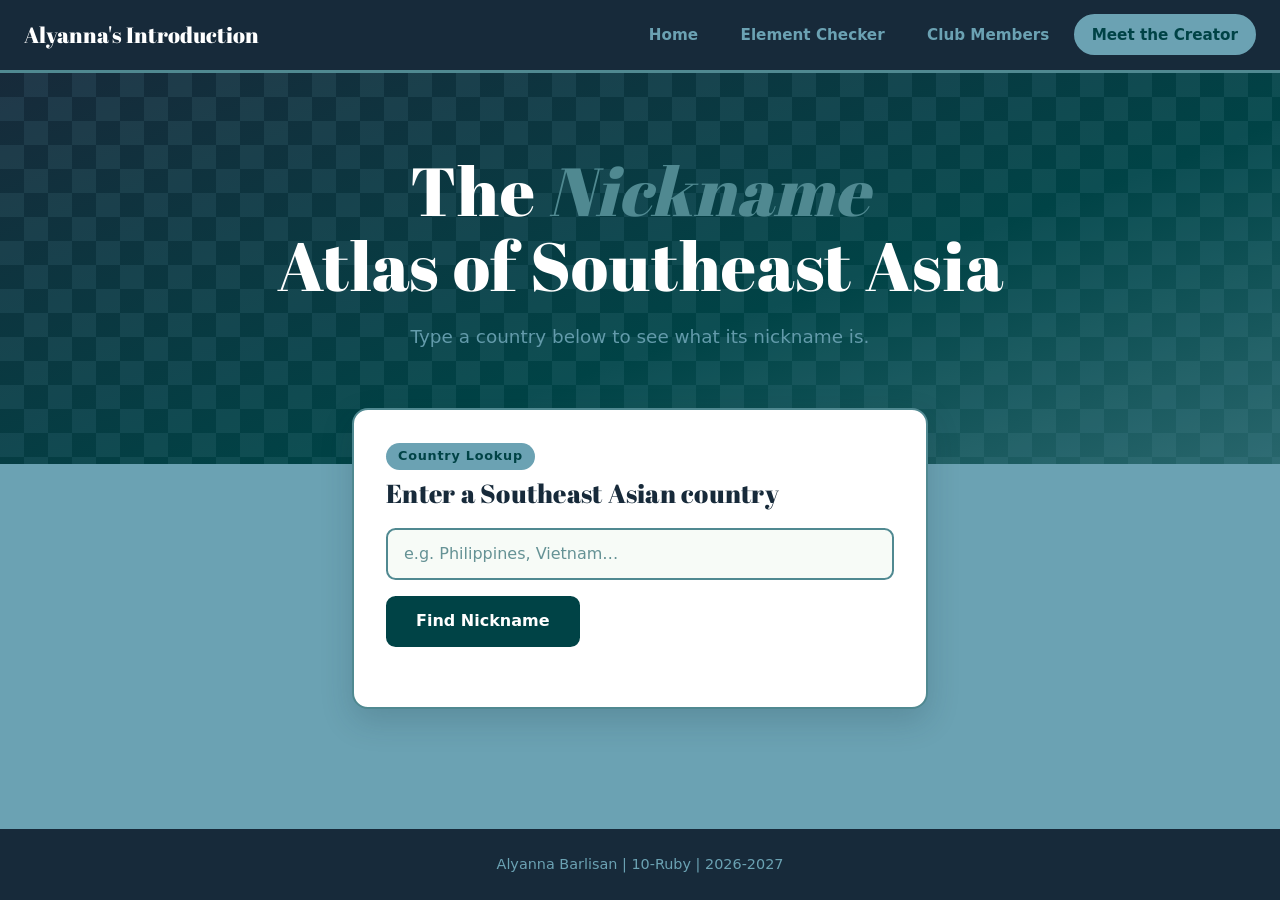
<file: index.html>
<!DOCTYPE html>
<html lang="en">
<head>
<meta charset="UTF-8">
<meta name="viewport" content="width=device-width, initial-scale=1.0">
<title>Southeast Asia | Nickname Atlas</title>

<!-- Bootstrap -->
<link href="https://cdnjs.cloudflare.com/ajax/libs/bootstrap/5.3.3/css/bootstrap.min.css" rel="stylesheet">

<!-- Font -->
<link rel="preconnect" href="https://fonts.googleapis.com">
<link rel="preconnect" href="https://fonts.gstatic.com" crossorigin>
<link href="https://fonts.googleapis.com/css2?family=Abril+Fatface&display=swap" rel="stylesheet">
<link rel="preconnect" href="https://fonts.googleapis.com">
<link rel="preconnect" href="https://fonts.gstatic.com" crossorigin>
<link href="https://fonts.googleapis.com/css2?family=Abril+Fatface&family=Clarity+City:ital,wght@0,100..900;1,100..900&display=swap" rel="stylesheet">

<!-- PyScript -->
<link rel="stylesheet" href="styles.css">
<link rel="stylesheet" href="https://pyscript.net/releases/2024.3.1/core.css" />
<script type="module" src="https://pyscript.net/releases/2024.3.1/core.js"></script>
</head>
<body>
    <nav class="showcase-nav" aria-label="Student showcase navigation">
        <a class="showcase-brand" href="index.html">Alyanna's Introduction </a>
        <div class="showcase-links">
            <a class="showcase-link" href="index.html">Home</a>
            <a class="showcase-link" href="element-checker.html">Element Checker</a>
            <a class="showcase-link" href="club-checker.html">Club Members</a>
            <a class="showcase-link active" href="creator.html">Meet the Creator</a>
        </div>
    </nav>

<!-- Hero -->
<section class="hero">
  <div class="checkerboard-pattern"></div>
  <div class="position-relative">
    <h1>The <em>Nickname</em><br>Atlas of Southeast Asia</h1>
    <p class="lede"> Type a country below to see what its nickname is.</p>
  </div>
</section>

<!--  Finder  -->

  <div class="finder-card">

    <span class="finder-label">Country Lookup</span>
    <h2>Enter a Southeast Asian country</h2>
    <input type="text" id="country_input" class="form-control sea-input" placeholder="e.g. Philippines, Vietnam…">

    <button type="button" class="btn btn-sea" py-click="get_nickname">Find Nickname</button>

    <div id="output1"></div>
  </div>
</section>

<footer>
  <div class="footer"></div>
  Alyanna Barlisan | 10-Ruby | 2026-2027
</footer>

<py-script src="main.py"></py-script>

</body>
</html>
</file>
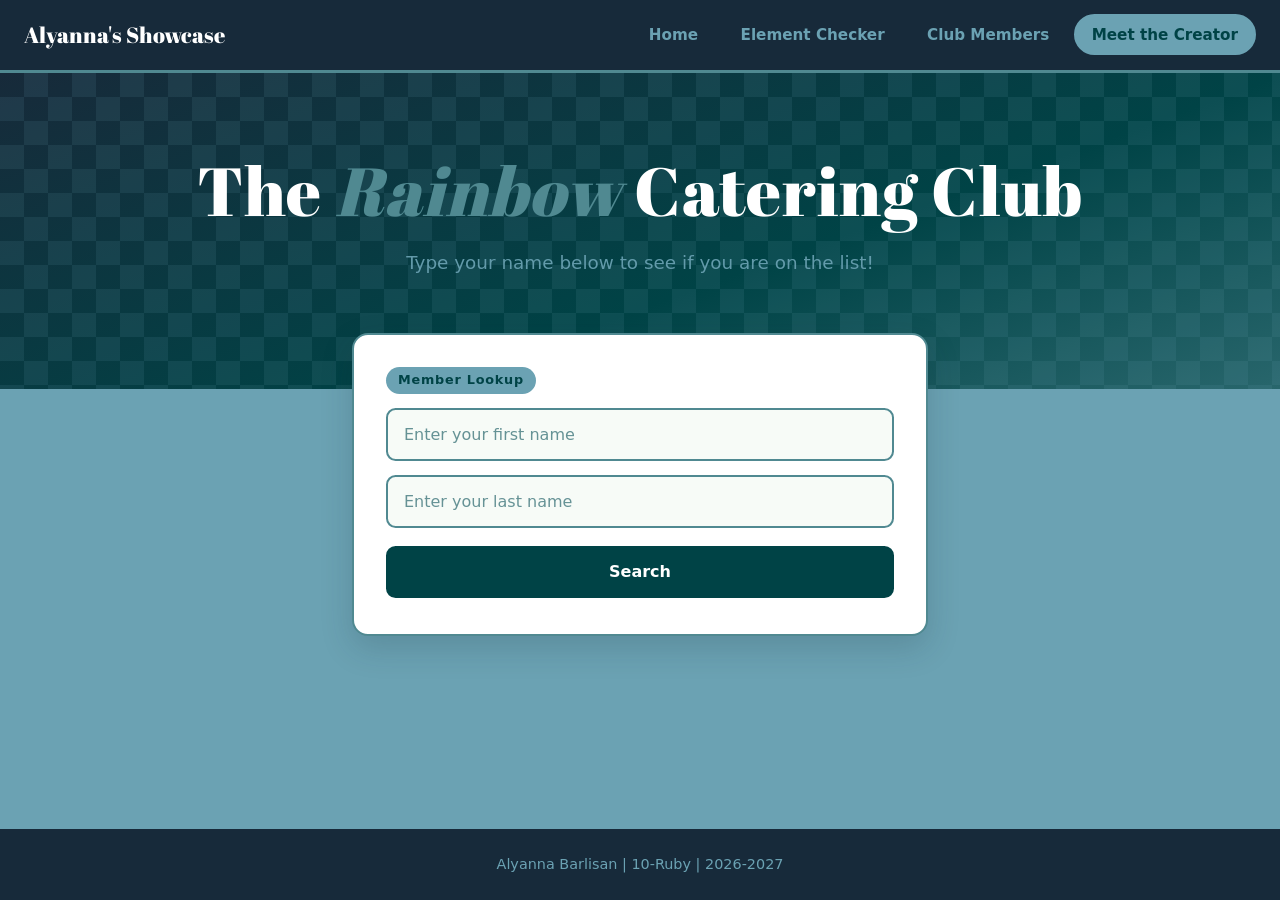
<file: club-checker.html>
<!DOCTYPE html>
<html lang="en">
<head>
    <meta charset="UTF-8">
    <meta name="viewport" content="width=device-width, initial-scale=1.0">
    <title>OBMC GH Rainbow Catering Club</title>

     <!-- Bootstrap -->
    <link href="https://cdnjs.cloudflare.com/ajax/libs/bootstrap/5.3.3/css/bootstrap.min.css" rel="stylesheet">

    <!-- Font -->
    <link rel="preconnect" href="https://fonts.googleapis.com">
    <link rel="preconnect" href="https://fonts.gstatic.com" crossorigin>
    <link href="https://fonts.googleapis.com/css2?family=Abril+Fatface&display=swap" rel="stylesheet">
    <link rel="preconnect" href="https://fonts.googleapis.com">
    <link rel="preconnect" href="https://fonts.gstatic.com" crossorigin>
    <link href="https://fonts.googleapis.com/css2?family=Abril+Fatface&family=Clarity+City:ital,wght@0,100..900;1,100..900&display=swap" rel="stylesheet">

    <!-- PyScript -->
    <link rel="stylesheet" href="styles.css">
    <link rel="stylesheet" href="https://pyscript.net/releases/2024.3.1/core.css" />
    <script type="module" src="https://pyscript.net/releases/2024.3.1/core.js"></script>
</head>
<body>
    <nav class="showcase-nav" aria-label="Student showcase navigation">
        <a class="showcase-brand" href="index.html">Alyanna's Showcase </a>
        <div class="showcase-links">
            <a class="showcase-link" href="index.html">Home</a>
            <a class="showcase-link" href="element-checker.html">Element Checker</a>
            <a class="showcase-link" href="club-checker.html">Club Members</a>
            <a class="showcase-link active" href="creator.html">Meet the Creator</a>
        </div>
    </nav>
    
    <section class="hero">
    <div class="checkerboard-pattern"></div>
    <div class="position-relative">
        <h1>The <em>Rainbow</em> Catering Club</h1>
        <p class="lede"> Type your name below to see if you are on the list!</p>
    </div>
    </section>
    <form>
        <input type="text" id="fname" placeholder="Enter your first name">
        <input type="text" id="lname" placeholder="Enter your last name">
        <input type="button" py-click="get_name"value="Search">
    </form>
    <div id="div1"></div>
    <footer>Alyanna Barlisan | 10-Ruby | 2026-2027</footer>
    <py-script src="main.py"></py-script>
</body>
</html>
</file>
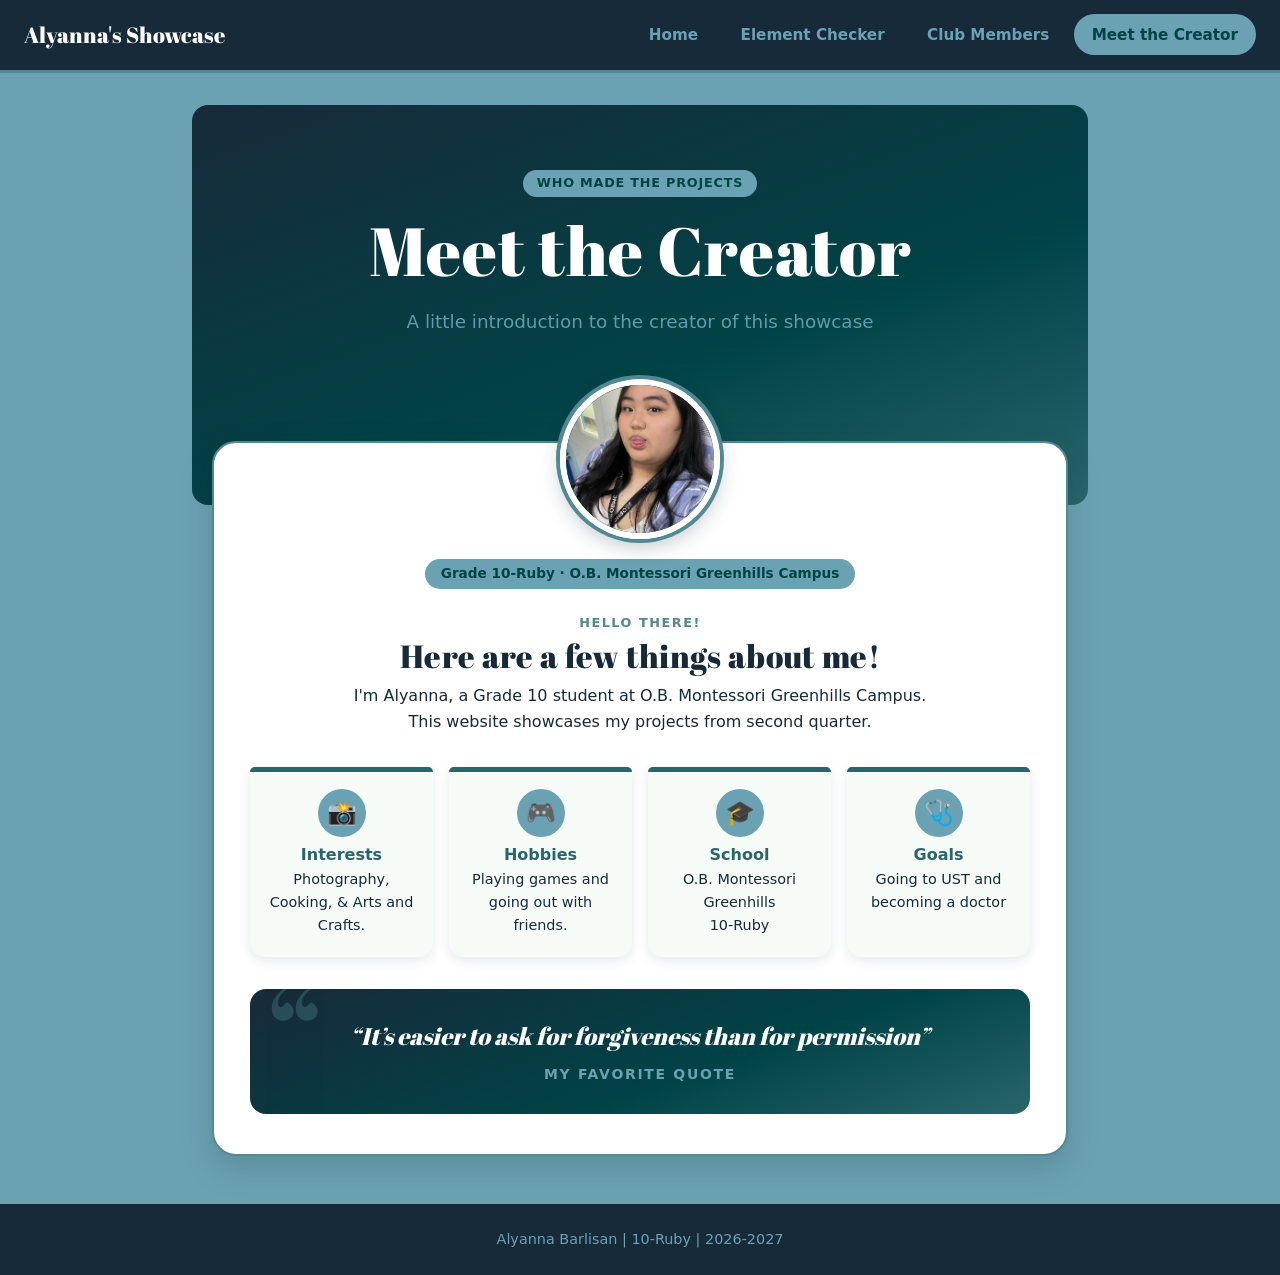
<file: creator.html>
<!DOCTYPE html>
<html lang="en">
<head>
    <meta charset="UTF-8">
    <meta name="viewport" content="width=device-width, initial-scale=1.0">
    <title>Meet the Creator | Alyanna's Student Showcase</title>

     <!-- Bootstrap -->
    <link href="https://cdnjs.cloudflare.com/ajax/libs/bootstrap/5.3.3/css/bootstrap.min.css" rel="stylesheet">

    <!-- Font -->
    <link rel="preconnect" href="https://fonts.googleapis.com">
    <link rel="preconnect" href="https://fonts.gstatic.com" crossorigin>
    <link href="https://fonts.googleapis.com/css2?family=Abril+Fatface&display=swap" rel="stylesheet">
    <link rel="preconnect" href="https://fonts.googleapis.com">
    <link rel="preconnect" href="https://fonts.gstatic.com" crossorigin>
    <link href="https://fonts.googleapis.com/css2?family=Abril+Fatface&family=Clarity+City:ital,wght@0,100..900;1,100..900&display=swap" rel="stylesheet">

    <!-- PyScript -->
    <link rel="stylesheet" href="styles.css">
    <link rel="stylesheet" href="https://pyscript.net/releases/2024.3.1/core.css" />
    <script type="module" src="https://pyscript.net/releases/2024.3.1/core.js"></script>
</head>
<body>
    <nav class="showcase-nav" aria-label="Student showcase navigation">
        <a class="showcase-brand" href="index.html">Alyanna's Showcase</a>
        <div class="showcase-links">
            <a class="showcase-link" href="index.html">Home</a>
            <a class="showcase-link" href="element-checker.html">Element Checker</a>
            <a class="showcase-link" href="club-checker.html">Club Members</a>
            <a class="showcase-link active" href="creator.html">Meet the Creator</a>
        </div>
    </nav>

    <main class="page-wrap">
        <header class="hero">
            <span class="eyebrow">Who made the projects</span>
            <h1>Meet the Creator</h1>
            <p>A little introduction to the creator of this showcase</p>
        </header>

        <section class="profile-card">
            <div class="profile-side">
                <div class="photo-frame">
                    <div class="photo-placeholder">AB</div>
                    <!-- save your photo as photo.jpg in the same folder as this page -->
                    <img src="alyanna.png" alt="Photo of Alyanna Barlisan" onerror="this.remove()">
                </div>
                <div class="school-line">Grade 10-Ruby · O.B. Montessori Greenhills Campus</div>
            </div>

            <div class="profile-content">
                <div class="section-kicker">hello there!</div>
                <h3>Here are a few things about me!</h3>
                <p class="intro">
                    I'm Alyanna, a Grade 10 student at O.B. Montessori Greenhills Campus. This website showcases my projects from second quarter.
                </p>

                <div class="detail-grid">
                    <article class="detail-box">
                        <div class="icon">📸</div>
                        <h4>Interests</h4>
                        <p>Photography, Cooking, &amp; Arts and Crafts.</p>
                    </article>
                    <article class="detail-box">
                        <div class="icon">🎮</div>
                        <h4>Hobbies</h4>
                        <p>Playing games and going out with friends.</p>
                    </article>
                    <article class="detail-box">
                        <div class="icon">🎓</div>
                        <h4>School</h4>
                        <p>O.B. Montessori Greenhills<br>10-Ruby</p>
                    </article>
                    <article class="detail-box">
                        <div class="icon">🩺</div>
                        <h4>Goals</h4>
                        <p>Going to UST and becoming a doctor</p>
                    </article>
                </div>

                <div class="quote">
                    <p>“It’s easier to ask for forgiveness than for permission”</p>
                    <small>My favorite quote</small>
                </div>
            </div>
        </section>
    </main>

    <footer>Alyanna Barlisan | 10-Ruby | 2026-2027</footer>
</body>
</html>
</file>
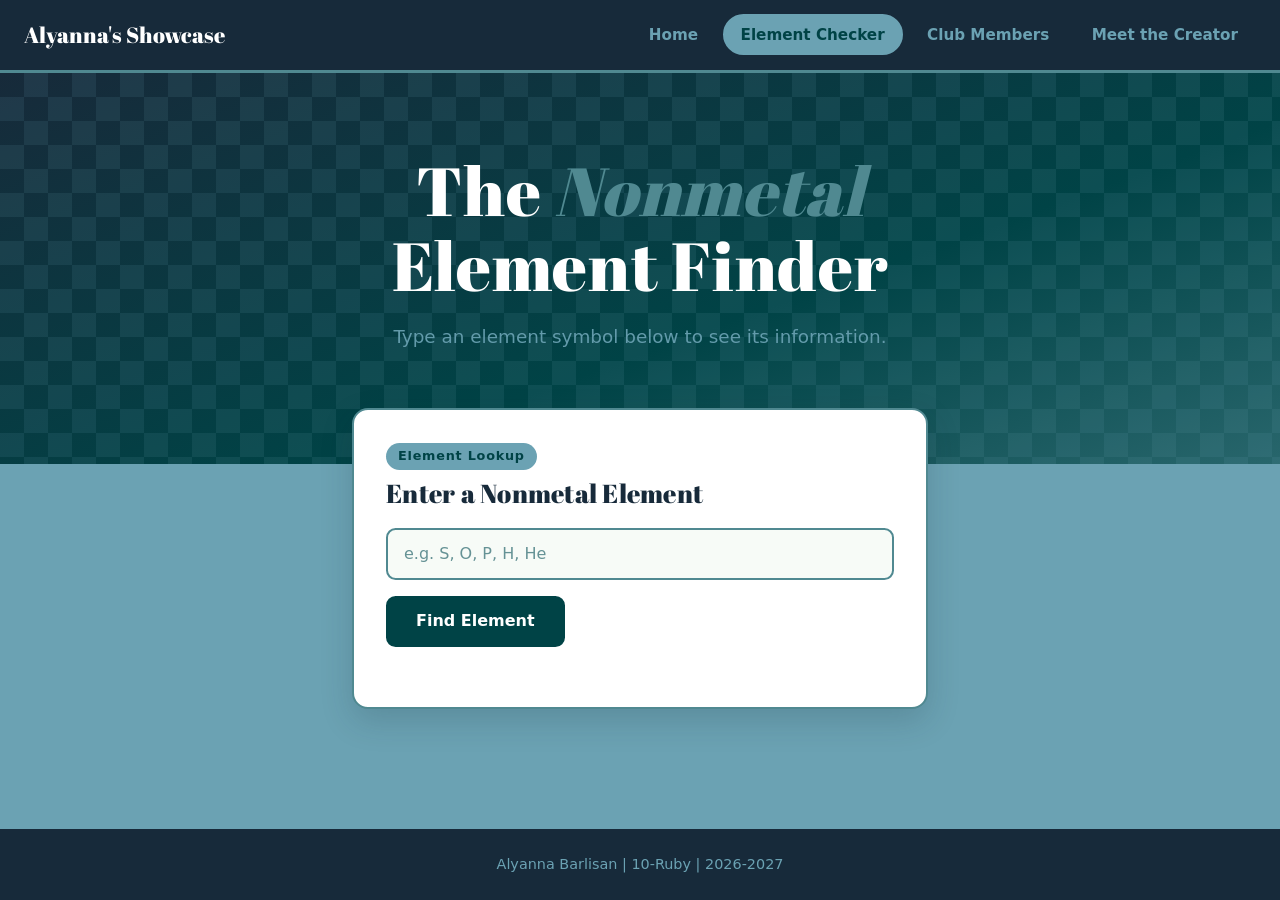
<file: element-checker.html>
<!DOCTYPE html>
<html lang="en">
<head>
    <meta charset="UTF-8">
    <meta name="viewport" content="width=device-width, initial-scale=1.0">
    <title>Nonmetal Element Finder | Alyanna's Student Showcase</title>

     <!-- Bootstrap -->
    <link href="https://cdnjs.cloudflare.com/ajax/libs/bootstrap/5.3.3/css/bootstrap.min.css" rel="stylesheet">

    <!-- Font -->
    <link rel="preconnect" href="https://fonts.googleapis.com">
    <link rel="preconnect" href="https://fonts.gstatic.com" crossorigin>
    <link href="https://fonts.googleapis.com/css2?family=Abril+Fatface&display=swap" rel="stylesheet">
    <link rel="preconnect" href="https://fonts.googleapis.com">
    <link rel="preconnect" href="https://fonts.gstatic.com" crossorigin>
    <link href="https://fonts.googleapis.com/css2?family=Abril+Fatface&family=Clarity+City:ital,wght@0,100..900;1,100..900&display=swap" rel="stylesheet">

    <!-- PyScript -->
    <link rel="stylesheet" href="styles.css">
    <link rel="stylesheet" href="https://pyscript.net/releases/2024.3.1/core.css" />
    <script type="module" src="https://pyscript.net/releases/2024.3.1/core.js"></script>
</head>
<body>
    <nav class="showcase-nav" aria-label="Student showcase navigation">
        <a class="showcase-brand" href="index.html">Alyanna's Showcase</a>
        <div class="showcase-links">
            <a class="showcase-link" href="index.html">Home</a>
            <a class="showcase-link active" href="element-checker.html">Element Checker</a>
            <a class="showcase-link" href="club-checker.html">Club Members</a>
            <a class="showcase-link" href="creator.html">Meet the Creator</a>
        </div>
    </nav>
    <!-- Hero -->
    <section class="hero">
    <div class="checkerboard-pattern"></div>
    <div class="position-relative">
        <h1>The <em>Nonmetal</em><br> Element Finder</h1>
        <p class="lede"> Type an element symbol below to see its information.</p>
    </div>
    </section>

    <!--  Finder  -->

    <div class="finder-card">

        <span class="finder-label">Element Lookup</span>
        <h2>Enter a Nonmetal Element</h2>
        <input type="text" id="input1" class="form-control sea-input" placeholder="e.g. S, O, P, H, He">

        <button type="button" class="btn btn-sea" py-click="get_element">Find Element</button>

        <div id="output1"></div>
    </div>

    <footer>
    <div class="footer"></div>
    Alyanna Barlisan | 10-Ruby | 2026-2027
    </footer>

    <py-script src="main.py"></py-script>
</body>
</html>
</file>
<file: styles.css>
/* ==========================================================
   Alyanna's Student Showcase 2026
   One stylesheet for all four pages:
     - index.html            (Nickname Atlas)
     - element-checker.html  (Nonmetal Element Finder)
     - club-checker.html     (Rainbow Catering Club)
     - creator.html          (Meet the Creator)

   Palette:
   --pacific-blue     #6BA2B3
   --pacific-cyan     #508991
   --stormy-teal      #28666C
   --dark-teal        #004346
   --deep-space-blue  #172A3A
   ========================================================== */

/* ---------- Colors & fonts (variables) ---------- */
:root {
  --pacific-blue: #6BA2B3;
  --pacific-cyan: #508991;
  --stormy-teal: #28666C;
  --dark-teal: #004346;
  --deep-space-blue: #172A3A;

  --font-display: "Abril Fatface", Georgia, serif;
  --font-body: "Clarity City", system-ui, -apple-system, "Segoe UI", Roboto, sans-serif;
}

/* ---------- Base ---------- */
*, *::before, *::after {
  box-sizing: border-box;      /* same sizing Bootstrap uses, kept here as a safety net */
}

body {
  margin: 0;
  min-height: 100vh;
  display: flex;               /* lets the footer stick to the bottom */
  flex-direction: column;
  font-family: var(--font-body);
  color: var(--deep-space-blue);
  background: var(--pacific-blue);
  line-height: 1.6;
}

h1, h2, h3 {
  font-family: var(--font-display);
  font-weight: 400;
  letter-spacing: 0.01em;
}

/* ---------- Navigation bar (same on every page) ---------- */
.showcase-nav {
  display: flex;
  flex-wrap: wrap;
  align-items: center;
  justify-content: space-between;
  gap: 0.75rem 1.5rem;
  padding: 0.9rem 1.5rem;
  background: var(--deep-space-blue);
  border-bottom: 3px solid var(--pacific-cyan);
}

.showcase-brand {
  font-family: var(--font-display);
  font-size: 1.4rem;
  color: #fff;
  text-decoration: none;
}

.showcase-brand:hover {
  color: var(--pacific-blue);
}

.showcase-links {
  display: flex;
  flex-wrap: wrap;
  gap: 0.4rem;
}

.showcase-link {
  padding: 0.4rem 1rem;
  font-size: 0.95rem;
  font-weight: 600;
  color: var(--pacific-blue);
  text-decoration: none;
  border: 2px solid transparent;
  border-radius: 999px;
  transition: background-color 0.2s, color 0.2s, border-color 0.2s;
}

.showcase-link:hover {
  color: #fff;
  border-color: var(--pacific-cyan);
}

.showcase-link.active {
  color: var(--dark-teal);
  background: var(--pacific-blue);
  border-color: var(--pacific-blue);
}

.showcase-link:focus-visible,
.showcase-brand:focus-visible {
  outline: 3px solid var(--pacific-blue);
  outline-offset: 3px;
}

/* ---------- Hero ---------- */
.hero {
  position: relative;
  overflow: hidden;
  padding: 5rem 1.5rem 7rem;
  text-align: center;
  color: var(--pacific-blue);
  background: linear-gradient(160deg, var(--deep-space-blue) 0%, var(--dark-teal) 60%, var(--stormy-teal) 100%);
}

.hero h1 {
  font-size: clamp(2.25rem, 6vw, 4.25rem);
  line-height: 1.1;
  margin-bottom: 1.25rem;
  color: #fff;
}

.hero h1 em {
  font-style: italic;
  color: var(--pacific-cyan);
}

.hero .lede,
.hero p {
  max-width: 34rem;
  margin: 0 auto;
  font-size: 1.15rem;
  color: var(--pacific-blue);
  opacity: 0.92;
}

/* Repeating diamond pattern */
.checkerboard-pattern {
  position: absolute;
  inset: 0;
  opacity: 0.12;
  pointer-events: none;
  background-image:
    linear-gradient(45deg, var(--pacific-blue) 25%, transparent 25%),
    linear-gradient(-45deg, var(--pacific-blue) 25%, transparent 25%),
    linear-gradient(45deg, transparent 75%, var(--pacific-blue) 75%),
    linear-gradient(-45deg, transparent 75%, var(--pacific-blue) 75%);
  background-size: 48px 48px;
  background-position: 0 0, 0 24px, 24px -24px, -24px 0;
}

/* ---------- Finder card (index + element-checker) ---------- */
.finder-card {
  position: relative;
  width: min(92%, 36rem);
  margin: -3.5rem auto 3rem;   /* overlaps the hero */
  padding: 2rem 2rem 2.25rem;
  background: #fff;
  border: 2px solid var(--pacific-cyan);
  border-radius: 1rem;
  box-shadow: 0 12px 32px rgba(23, 42, 58, 0.18);
}

.finder-label {
  display: inline-block;
  margin-bottom: 0.5rem;
  padding: 0.2rem 0.75rem;
  font-size: 0.8rem;
  font-weight: 600;
  letter-spacing: 0.06em;
  color: var(--dark-teal);
  background: var(--pacific-blue);
  border-radius: 999px;
}

.finder-card h2 {
  font-size: 1.6rem;
  margin-bottom: 1.25rem;
  color: var(--deep-space-blue);
}

/* ---------- Text inputs ---------- */
.sea-input,
form input[type="text"] {
  width: 100%;
  padding: 0.75rem 1rem;
  font-family: var(--font-body);
  color: var(--deep-space-blue);
  background: #f7fbf7;
  border: 2px solid var(--pacific-cyan);
  border-radius: 0.6rem;
}

.sea-input::placeholder,
form input[type="text"]::placeholder {
  color: var(--stormy-teal);
  opacity: 0.7;
}

.sea-input:focus,
form input[type="text"]:focus {
  color: var(--deep-space-blue);
  background: #fff;
  border-color: var(--stormy-teal);
  box-shadow: 0 0 0 0.25rem rgba(40, 102, 108, 0.3);
  outline: none;
}

/* ---------- Buttons ---------- */
.btn-sea,
form input[type="button"] {
  margin-top: 1rem;
  padding: 0.7rem 1.75rem;
  font-family: var(--font-body);
  font-weight: 600;
  color: #fff;
  background: var(--dark-teal);
  border: 2px solid var(--dark-teal);
  border-radius: 0.6rem;
  cursor: pointer;
  transition: background-color 0.2s, border-color 0.2s, color 0.2s;
}

.btn-sea:hover,
form input[type="button"]:hover {
  color: var(--deep-space-blue);
  background: var(--pacific-cyan);
  border-color: var(--pacific-cyan);
}

.btn-sea:focus-visible,
form input[type="button"]:focus-visible {
  outline: 3px solid var(--stormy-teal);
  outline-offset: 3px;
}

.btn-sea:active,
form input[type="button"]:active {
  background: var(--deep-space-blue);
  border-color: var(--deep-space-blue);
  color: #fff;
}

/* ---------- Output boxes (results appear here) ---------- */
#output1,
#div1 {
  margin-top: 1.5rem;
  font-size: 1.1rem;
  color: var(--deep-space-blue);
}

#output1:not(:empty),
#div1:not(:empty) {
  padding: 1rem 1.25rem;
  background: var(--pacific-blue);
  border-left: 5px solid var(--stormy-teal);
  border-radius: 0.5rem;
}

/* ---------- Club checker (form is the card; no extra HTML needed) ---------- */
body > form {
  position: relative;
  display: flex;
  flex-direction: column;
  gap: 0.85rem;
  width: min(92%, 36rem);
  margin: -3.5rem auto 0;       /* overlaps the hero */
  padding: 2rem 2rem 2.25rem;
  background: #fff;
  border: 2px solid var(--pacific-cyan);
  border-radius: 1rem;
  box-shadow: 0 12px 32px rgba(23, 42, 58, 0.18);
}

/* Small pill label above the inputs (same look as .finder-label) */
body > form::before {
  content: "Member Lookup";
  align-self: flex-start;
  padding: 0.2rem 0.75rem;
  font-size: 0.8rem;
  font-weight: 600;
  letter-spacing: 0.06em;
  color: var(--dark-teal);
  background: var(--pacific-blue);
  border-radius: 999px;
}

body > form input[type="button"] {
  margin-top: 0.25rem;
}

/* Result card sits under the form card */
body > #div1 {
  width: min(92%, 36rem);
  margin: 1.5rem auto 3rem;
  box-sizing: border-box;
  background: #fff;
}

body > #div1:not(:empty) {
  background: #fff;
  border: 2px solid var(--pacific-cyan);
  border-left: 5px solid var(--stormy-teal);
  box-shadow: 0 8px 24px rgba(23, 42, 58, 0.15);
}

body > #div1:empty {
  margin-bottom: 3rem;
}

/* ---------- Meet the Creator page ---------- */
/* Layout: one centered column, with the photo poking up out of the card */
.page-wrap {
  width: min(94%, 56rem);
  margin: 2rem auto 3rem;
}

/* The hero is inside <main> on this page, so give it rounded corners */
.page-wrap .hero {
  padding: 4rem 1.5rem 10.5rem;
  border-radius: 1rem;
}

.eyebrow {
  display: inline-block;
  margin-bottom: 1rem;
  padding: 0.2rem 0.85rem;
  font-size: 0.8rem;
  font-weight: 600;
  letter-spacing: 0.06em;
  text-transform: uppercase;
  color: var(--dark-teal);
  background: var(--pacific-blue);
  border-radius: 999px;
}

.profile-card {
  position: relative;
  display: flex;
  flex-direction: column;
  align-items: center;
  margin: -4rem 1.25rem 0;     /* overlaps the hero */
  padding: 2rem 2.25rem 2.5rem;
  text-align: center;
  background: #fff;
  border: 2px solid var(--pacific-cyan);
  border-radius: 1.5rem;
  box-shadow: 0 12px 32px rgba(23, 42, 58, 0.18);
}

/* Photo + school line (centered, photo pokes above the card) */
.profile-side {
  margin-top: -6rem;
  margin-bottom: 1.5rem;
}

.photo-frame {
  position: relative;
  width: 10rem;
  height: 10rem;
  margin: 0 auto;
  overflow: hidden;
  background: linear-gradient(160deg, var(--dark-teal), var(--stormy-teal));
  border: 6px solid #fff;
  border-radius: 50%;
  box-shadow: 0 0 0 4px var(--pacific-cyan), 0 8px 20px rgba(23, 42, 58, 0.25);
}

.photo-frame img {
  position: absolute;
  inset: 0;
  width: 100%;
  height: 100%;
  object-fit: cover;
}

/* Initials show when the photo file is missing */
.photo-placeholder {
  display: flex;
  align-items: center;
  justify-content: center;
  width: 100%;
  height: 100%;
  font-family: var(--font-display);
  font-size: 3.25rem;
  color: var(--pacific-blue);
}

.school-line {
  display: inline-block;
  margin-top: 1.25rem;
  padding: 0.25rem 1rem;
  font-size: 0.85rem;
  font-weight: 600;
  color: var(--dark-teal);
  background: var(--pacific-blue);
  border-radius: 999px;
}

/* Text */
.profile-content {
  width: 100%;
}

.section-kicker {
  margin-bottom: 0.25rem;
  font-size: 0.8rem;
  font-weight: 600;
  letter-spacing: 0.12em;
  text-transform: uppercase;
  color: var(--pacific-cyan);
}

.profile-content h3 {
  font-size: 2rem;
  color: var(--deep-space-blue);
}

.intro {
  max-width: 36rem;
  margin: 0 auto 2rem;
}

/* Four tiles in a row (two on tablets, one on phones) */
.detail-grid {
  display: grid;
  grid-template-columns: repeat(4, 1fr);
  gap: 1rem;
  margin-bottom: 2rem;
}

.detail-box {
  padding: 1.1rem 0.9rem 1.2rem;
  background: #f7fbf7;
  border-top: 5px solid var(--stormy-teal);
  border-radius: 0.3rem 0.3rem 0.9rem 0.9rem;
  box-shadow: 0 4px 12px rgba(23, 42, 58, 0.1);
}

.detail-box .icon {
  display: flex;
  align-items: center;
  justify-content: center;
  width: 3rem;
  height: 3rem;
  margin: 0 auto 0.5rem;
  font-size: 1.5rem;
  line-height: 1;
  background: var(--pacific-blue);
  border-radius: 50%;
}

.detail-box h4 {
  margin: 0 0 0.25rem;
  font-size: 1rem;
  font-weight: 700;
  color: var(--stormy-teal);
}

.detail-box p {
  margin: 0;
  font-size: 0.9rem;
}

/* Quote: dark banner with a big quotation mark */
.quote {
  position: relative;
  overflow: hidden;
  padding: 1.75rem 2rem;
  color: #fff;
  background: linear-gradient(160deg, var(--deep-space-blue) 0%, var(--dark-teal) 60%, var(--stormy-teal) 100%);
  border-radius: 1rem;
}

.quote::before {
  content: "\201C";
  position: absolute;
  top: -1.25rem;
  left: 1rem;
  font-family: var(--font-display);
  font-size: 8rem;
  line-height: 1;
  color: var(--pacific-cyan);
  opacity: 0.35;
}

.quote p {
  position: relative;
  margin: 0 0 0.35rem;
  font-family: var(--font-display);
  font-size: 1.5rem;
  font-style: italic;
}

.quote small {
  position: relative;
  font-weight: 600;
  letter-spacing: 0.12em;
  text-transform: uppercase;
  color: var(--pacific-blue);
}

/* ---------- Footer ---------- */
footer {
  margin-top: auto;            /* pushes footer to the bottom of the page */
  padding: 1.5rem;
  text-align: center;
  font-size: 0.9rem;
  color: var(--pacific-blue);
  background: var(--deep-space-blue);
}

/* ---------- Small screens & motion ---------- */
@media (max-width: 900px) {
  .detail-grid { grid-template-columns: repeat(2, 1fr); }
}

@media (max-width: 576px) {
  .hero { padding: 3.5rem 1.25rem 6rem; }
  .finder-card,
  body > form { padding: 1.5rem 1.25rem 1.75rem; }
  .btn-sea,
  form input[type="button"] { width: 100%; }
  .detail-grid { grid-template-columns: 1fr; }
  .profile-card { margin-left: 0.5rem; margin-right: 0.5rem; padding: 2rem 1.25rem 2rem; }
  .showcase-nav { justify-content: center; text-align: center; }
  .showcase-links { justify-content: center; }
}

@media (prefers-reduced-motion: reduce) {
  * { transition: none !important; }
}
</file>
